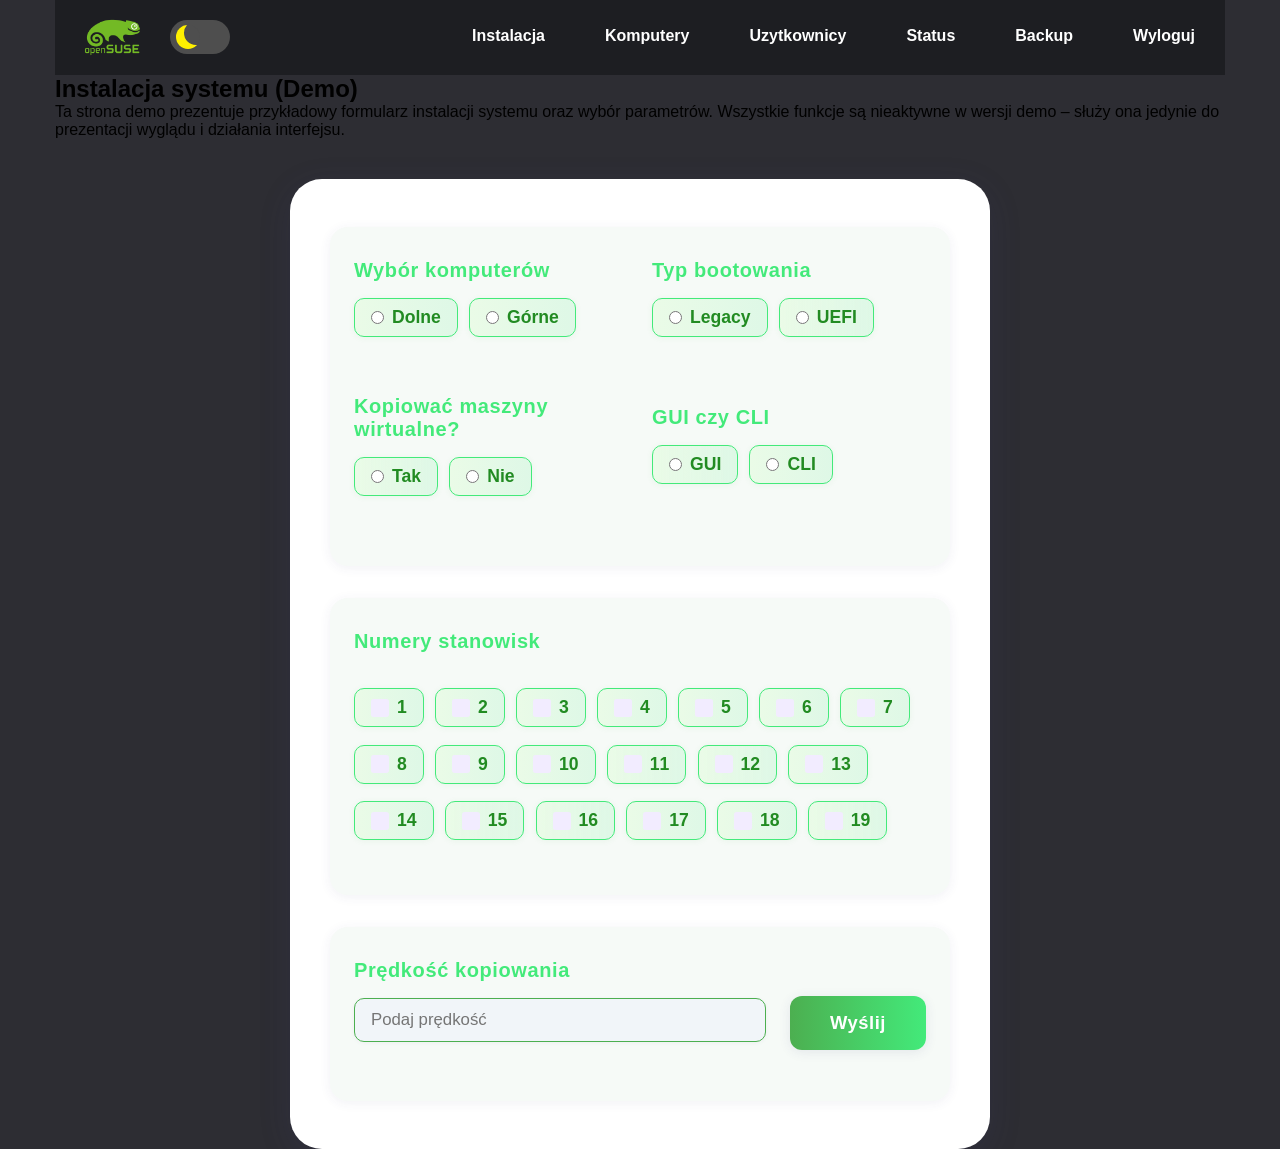
<file: index.html>
<!DOCTYPE html>
<html lang="en">
<head>
  <meta charset="UTF-8">
  <meta http-equiv="X-UA-Compatible" content="IE=edge">
  <meta name="viewport" content="width=device-width, initial-scale=1.0">
  <link rel="stylesheet" href="css/style3.css">
  <link rel="stylesheet" href="css/style_install_demo.css">
  <script src="script_demo.js"></script>
  <title>Demo Instalacja</title>
</head>
<body class="container">
  <header class="header">
    <a href="#" class="logo"><img src="image/logo.png" alt="Logo strony"></a>
    <label class="switch">
      <input type="checkbox" id="dark-mode-switch" onclick="switchTheme(event)" />
      <span class="slider"></span>
    </label>
    <input class="menu-btn" type="checkbox" id="menu-btn" />
    <label class="menu-icon" for="menu-btn"><span class="navicon"></span></label>
    <ul class="menu">
      <li><a href="install_demo.html">Instalacja</a></li>
      <li><a href="computers_demo.html">Komputery</a></li>
      <li><a href="users_demo.html">Uzytkownicy</a></li>
      <li><a href="status_demo.html">Status</a></li>
      <li><a onclick="showBackup()" href="#">Backup</a></li>
      <li><a href="#" >Wyloguj</a></li>
    </ul>
  </header>
  <h2>Instalacja systemu (Demo)</h2>
  <p>Ta strona demo prezentuje przykładowy formularz instalacji systemu oraz wybór parametrów. Wszystkie funkcje są nieaktywne w wersji demo – służy ona jedynie do prezentacji wyglądu i działania interfejsu.</p>
  <form id="form" name="input" action="#" method="post">
    <div class="form-section">
      <div class="form-row">
        <div style="flex:1;">
          <div class="form-section-title">Wybór komputerów</div>
          <div class="checkbox-group">
            <label><input type="radio" name="komp" value="dol"> Dolne</label>
            <label><input type="radio" name="komp" value="gora"> Górne</label>
          </div>
        </div>
        <div style="flex:1;">
          <div class="form-section-title">Typ bootowania</div>
          <div class="checkbox-group">
            <label><input type="radio" name="boot" value="legacy"> Legacy</label>
            <label><input type="radio" name="boot" value="UEFI"> UEFI</label>
          </div>
        </div>
      </div>
      <div class="form-row">
        <div style="flex:1;">
          <div class="form-section-title">Kopiować maszyny wirtualne?</div>
          <div class="checkbox-group">
            <label><input type="radio" name="vm" value="tak"> Tak</label>
            <label><input type="radio" name="vm" value="nie"> Nie</label>
          </div>
        </div>
        <div style="flex:1;">
          <div class="form-section-title">GUI czy CLI</div>
          <div class="checkbox-group">
            <label><input type="radio" name="Enviroment" value="GUI"> GUI</label>
            <label><input type="radio" name="Enviroment" value="CLI"> CLI</label>
          </div>
        </div>
      </div>
    </div>
    <div class="form-section">
      <div class="form-section-title">Numery stanowisk</div>
      <div class="checkbox-group">
        <label><input type="checkbox" name="workplace[]" value="1"> 1</label>
        <label><input type="checkbox" name="workplace[]" value="2"> 2</label>
        <label><input type="checkbox" name="workplace[]" value="3"> 3</label>
        <label><input type="checkbox" name="workplace[]" value="4"> 4</label>
        <label><input type="checkbox" name="workplace[]" value="5"> 5</label>
        <label><input type="checkbox" name="workplace[]" value="6"> 6</label>
        <label><input type="checkbox" name="workplace[]" value="7"> 7</label>
        <label><input type="checkbox" name="workplace[]" value="8"> 8</label>
        <label><input type="checkbox" name="workplace[]" value="9"> 9</label>
        <label><input type="checkbox" name="workplace[]" value="10"> 10</label>
        <label><input type="checkbox" name="workplace[]" value="11"> 11</label>
        <label><input type="checkbox" name="workplace[]" value="12"> 12</label>
        <label><input type="checkbox" name="workplace[]" value="13"> 13</label>
        <label><input type="checkbox" name="workplace[]" value="14"> 14</label>
        <label><input type="checkbox" name="workplace[]" value="15"> 15</label>
        <label><input type="checkbox" name="workplace[]" value="16"> 16</label>
        <label><input type="checkbox" name="workplace[]" value="17"> 17</label>
        <label><input type="checkbox" name="workplace[]" value="18"> 18</label>
        <label><input type="checkbox" name="workplace[]" value="19"> 19</label>

      </div>
    </div>
    <div class="form-section">
      <div class="form-row">
        <div style="flex:1;">
          <div class="form-section-title">Prędkość kopiowania</div>
          <input class="speed-input" id="speed" type="number" name="speed" value="" placeholder="Podaj prędkość">
        </div>
        <div class="form-actions">
          <button id="send" type="submit" name="wyslij">
            Wyślij
          </button>
        </div>
      </div>
    </div>
  </form>
  <section class="showBackup" id="showBackup" style="display:none;">
    <form method="post" action="#">
      <div class="center">
        <label>Backup</label><br>
        <input type="submit" name="Backup" value="Zrób Backup">
        <a class="alertB" onclick="hideBackup()">Anuluj</a>
      </div>
    </form>
  </section>
</body>
</html>
</file>
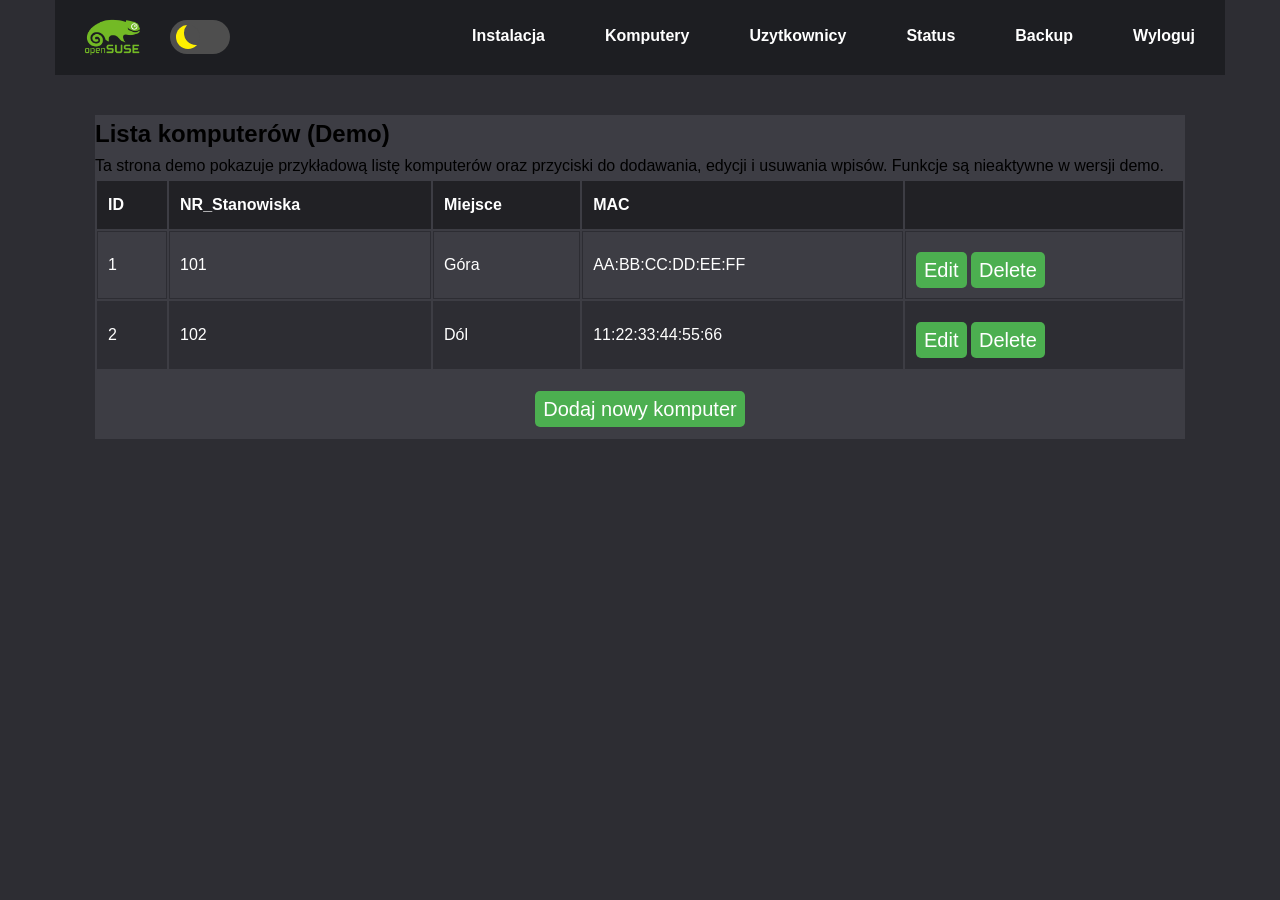
<file: computers_demo.html>
<!DOCTYPE html>
<html lang="en">
<head>
  <meta charset="UTF-8">
  <meta http-equiv="X-UA-Compatible" content="IE=edge">
  <meta name="viewport" content="width=device-width, initial-scale=1.0">
  <link rel="stylesheet" href="css/style3.css">
  <script src="script_demo.js"></script>
  <title>Demo Komputery</title>
</head>
<body class="container">
  <header class="header">
    <a href="#" class="logo"><img src="image/logo.png" alt="Logo strony"></a>
    <label class="switch">
      <input type="checkbox" id="dark-mode-switch" onclick="switchTheme(event)" />
      <span class="slider"></span>
    </label>
    <input class="menu-btn" type="checkbox" id="menu-btn" />
    <label class="menu-icon" for="menu-btn"><span class="navicon"></span></label>
    <ul class="menu">
      <li><a href="install_demo.html">Instalacja</a></li>
      <li><a href="computers_demo.html">Komputery</a></li>
      <li><a href="users_demo.html">Uzytkownicy</a></li>
      <li><a href="status_demo.html">Status</a></li>
      <li><a onclick="showBackup()" href="#">Backup</a></li>
      <li><a href="#" >Wyloguj</a></li>
    </ul>
  </header>
  <main class="main">
    <h2>Lista komputerów (Demo)</h2>
    <p>Ta strona demo pokazuje przykładową listę komputerów oraz przyciski do dodawania, edycji i usuwania wpisów. Funkcje są nieaktywne w wersji demo.</p>
    <table>
      <thead>
        <tr>
          <th>ID</th>
          <th>NR_Stanowiska</th>
          <th>Miejsce</th>
          <th>MAC</th>
          <th></th>
        </tr>
      </thead>
      <tfoot>
        <tr><th colspan='5'>
          <button class='button' type='button' onclick="showAdd()">Dodaj nowy komputer</button>
        </th></tr>
      </tfoot>
      <tbody>
        <tr>
          <td data-title='ID'>1</td>
          <td data-title='NR_Stanowiska'>101</td>
          <td data-title='Miejsce'>Góra</td>
          <td data-title='MAC'>AA:BB:CC:DD:EE:FF</td>
          <td class='select'>
            <button class='button' onclick="showEdit()">Edit</button>
            <button class='button' onclick="showDell()">Delete</button>
          </td>
        </tr>
        <tr>
          <td data-title='ID'>2</td>
          <td data-title='NR_Stanowiska'>102</td>
          <td data-title='Miejsce'>Dól</td>
          <td data-title='MAC'>11:22:33:44:55:66</td>
          <td class='select'>
            <button class='button' onclick="showEdit()">Edit</button>
            <button class='button' onclick="showDell()">Delete</button>
          </td>
        </tr>
      </tbody>
    </table>
  </main>

  <section class="adduser" id="showAdd" style="display:none;">
    <form method="post" action="#">
      <div class="center">
        <label>Miejsce:</label>
        <select name="wybor" class="selectop">
          <option value="gora">Góra</option>
          <option value="dol">Dól</option>
        </select>
      </div>
      <div class="center">
        <label>Numer Stanowiska:</label>
        <input type="text" name="nr_stanowiska" class="form-control" required>
      </div>
      <div class="center">
        <label>MAC:</label>
        <input type="text" name="MAC" class="form-control" required>
      </div>
      <div class="center">
        <input type="submit" class="btn btn-primary" value="Dodaj adres MAC">
        <a class="alertB" onclick="hideAdd()">Anuluj</a>
      </div>
    </form>
  </section>

  <section class="edituser" id="showEdit" style="display:none;">
    <form method="post" action="#">
      <div class="center">
        <label>Miejsce</label>
        <select name="wybor" class="selectop">
          <option value="gora">Góra</option>
          <option value="dol">Dól</option>
        </select>
      </div>
      <div class="center">
        <label>Wprowadź numer stanowiska: </label><br>
        <input type="text" name="computer" required><br>
      </div>
      <div class="center">
        <label>Wprowadź nowy adres MAC: </label><br>
        <input type="text" name="MAC">
        <input type="submit" name="update" value="Zmień MAC">
      </div>
      <div class="center">
        <a class="alertB" onclick="hideEdit()">Anuluj</a>
      </div>
    </form>
  </section>

  <section class="delluser" id="showDell" style="display:none;">
    <form method="post" action="#">
      <div class="center">
        <label>Miejsce</label>
        <select name="wybor" class="selectop">
          <option value="gora">Góra</option>
          <option value="dol">Dól</option>
        </select>
        <label>Które stanowisko chcesz usunąć: </label><br>
        <input type="text" name="MAC" required>
        <input type="submit" name="usun" value="Usuń MAC">
        <a class="alertB" onclick="hideDell()">Anuluj</a>
      </div>
    </form>
  </section>

  <section class="showBackup" id="showBackup" style="display:none;">
    <form method="post" action="#">
      <div class="center">
        <label>Backup</label><br>
        <input type="submit" name="Backup" value="Zrób Backup">
        <a class="alertB" onclick="hideBackup()">Anuluj</a>
      </div>
    </form>
  </section>
  </main>
</body>
</html>
</file>
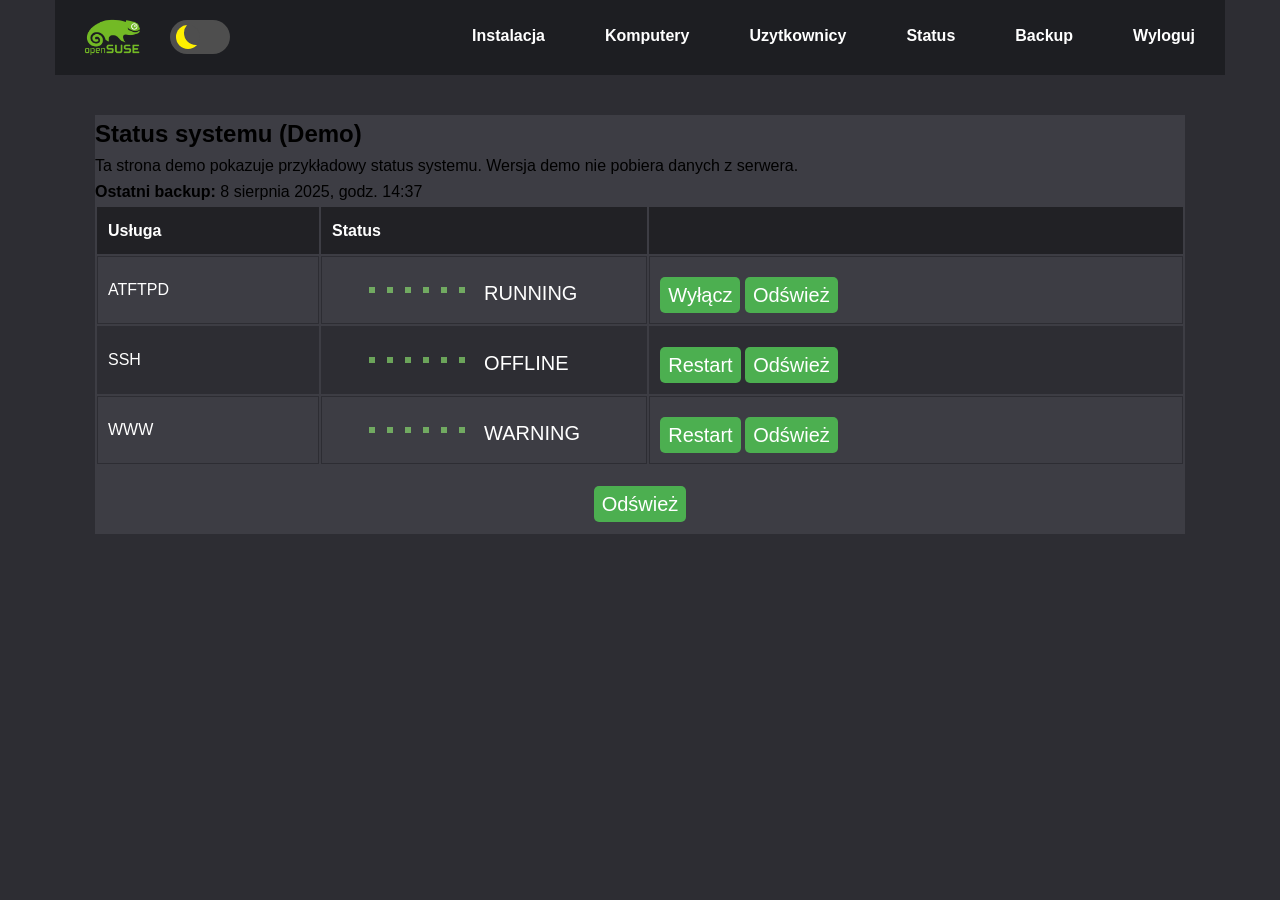
<file: status_demo.html>
<!DOCTYPE html>
<html lang="en">
<head>
  <meta charset="UTF-8">
  <meta http-equiv="X-UA-Compatible" content="IE=edge">
  <meta name="viewport" content="width=device-width, initial-scale=1.0">
  <link rel="stylesheet" href="css/style3.css">
  <script src="script_demo.js"></script>
  <title>Demo Status</title>
</head>
<body class="container">
  <header class="header">
    <a href="#" class="logo"><img src="image/logo.png" alt="Logo strony"></a>
    <label class="switch">
      <input type="checkbox" id="dark-mode-switch" onclick="switchTheme(event)" />
      <span class="slider"></span>
    </label>
    <input class="menu-btn" type="checkbox" id="menu-btn" />
    <label class="menu-icon" for="menu-btn"><span class="navicon"></span></label>
    <ul class="menu">
      <li><a href="install_demo.html">Instalacja</a></li>
      <li><a href="computers_demo.html">Komputery</a></li>
      <li><a href="users_demo.html">Uzytkownicy</a></li>
      <li><a href="status_demo.html">Status</a></li>
      <li><a onclick="showBackup()" href="#">Backup</a></li>
      <li><a href="#" >Wyloguj</a></li>
    </ul>
  </header>
  <main class="main">
    <h2>Status systemu (Demo)</h2>
    <p>Ta strona demo pokazuje przykładowy status systemu. Wersja demo nie pobiera danych z serwera.</p>
    <p><strong>Ostatni backup:</strong> 8 sierpnia 2025, godz. 14:37</p>
    <table>
      <thead>
        <tr>
          <th>Usługa</th>
          <th>Status</th>
          <th></th>
        </tr>
      </thead>
      <tbody id="statusBody">
        
      </tbody>
      <tfoot>
        <tr><th colspan="3"><button class="button" onclick="refreshStatus()">Odśwież</button></th></tr>
      </tfoot>
    </table>
  </main>
  <section class="showBackup" id="showBackup" style="display:none;">
    <form method="post" action="#">
      <div class="center">
        <label>Backup</label><br>
        <input type="submit" name="Backup" value="Zrób Backup">
        <a class="alertB" onclick="hideBackup()">Anuluj</a>
      </div>
    </form>
  </section>
</body>
</html>
</file>
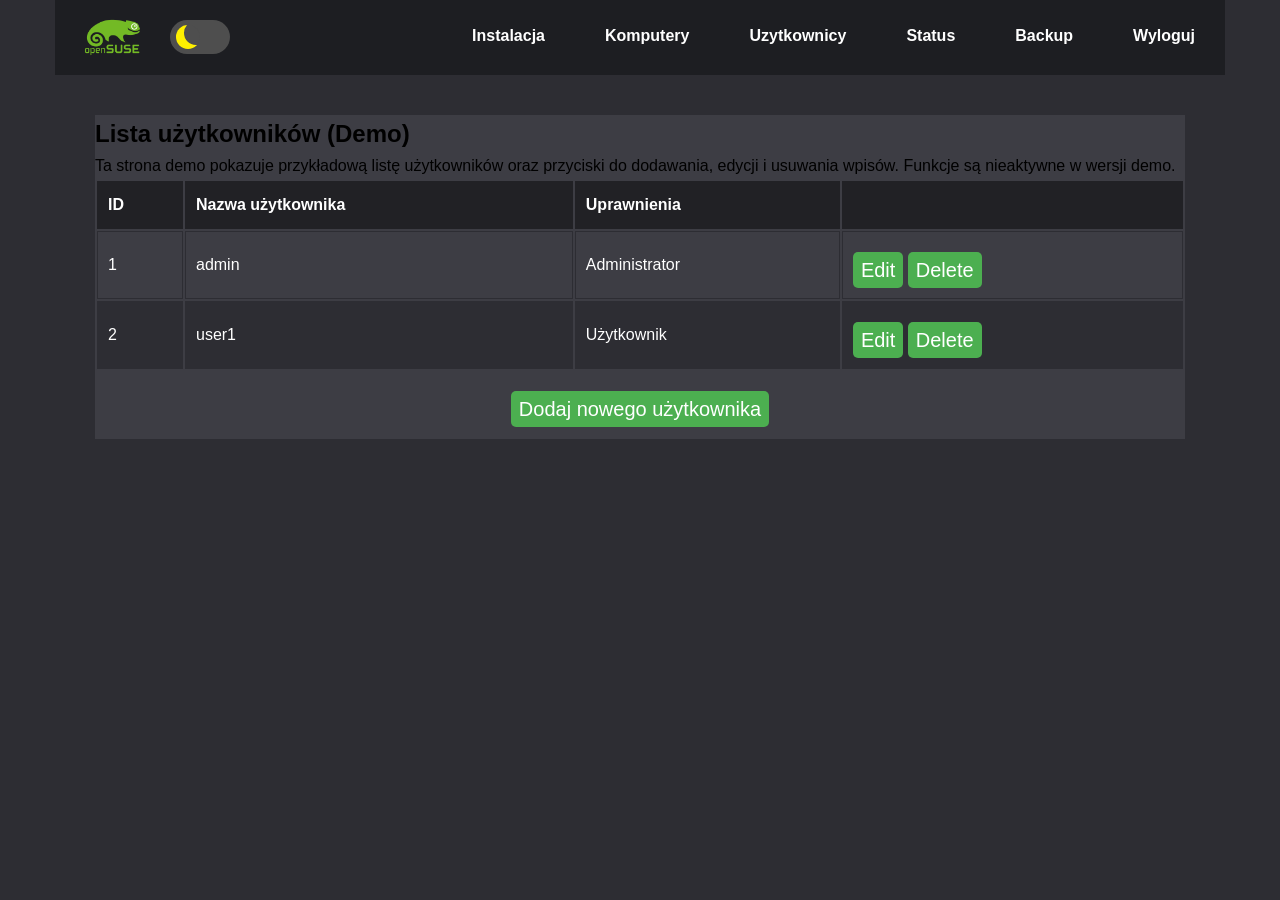
<file: users_demo.html>
<!DOCTYPE html>
<html lang="en">
<head>
  <meta charset="UTF-8">
  <meta http-equiv="X-UA-Compatible" content="IE=edge">
  <meta name="viewport" content="width=device-width, initial-scale=1.0">
  <link rel="stylesheet" href="css/style3.css">
  <script src="script_demo.js"></script>
  <title>Demo Użytkownicy</title>
</head>
<body class="container">
  <header class="header">
    <a href="#" class="logo"><img src="image/logo.png" alt="Logo strony"></a>
    <label class="switch">
      <input type="checkbox" id="dark-mode-switch" onclick="switchTheme(event)" />
      <span class="slider"></span>
    </label>
    <input class="menu-btn" type="checkbox" id="menu-btn" />
    <label class="menu-icon" for="menu-btn"><span class="navicon"></span></label>
    <ul class="menu">
      <li><a href="install_demo.html">Instalacja</a></li>
      <li><a href="computers_demo.html">Komputery</a></li>
      <li><a href="users_demo.html">Uzytkownicy</a></li>
      <li><a href="status_demo.html">Status</a></li>
      <li><a onclick="showBackup()" href="#">Backup</a></li>
      <li><a href="#" >Wyloguj</a></li>
    </ul>
  </header>
  <main class="main">
    <h2>Lista użytkowników (Demo)</h2>
     <p>Ta strona demo pokazuje przykładową listę użytkowników oraz przyciski do dodawania, edycji i usuwania wpisów. Funkcje są nieaktywne w wersji demo.</p>
    <table>
      <thead>
        <tr>
          <th>ID</th>
          <th>Nazwa użytkownika</th>
          <th>Uprawnienia</th>
          <th></th>
        </tr>
      </thead>
      <tfoot>
        <tr><th colspan='4'>
          <button class='button' type='button' onclick="showAddUser()">Dodaj nowego użytkownika</button>
        </th></tr>
      </tfoot>
      <tbody>
        <tr>
          <td data-title='ID'>1</td>
          <td data-title='Nazwa użytkownika'>admin</td>
          <td data-title='Uprawnienia'>Administrator</td>
          <td class='select'>
            <button class='button' onclick="showEditUser()">Edit</button>
            <button class='button' onclick="showDellUser()">Delete</button>
          </td>
        </tr>
        <tr>
          <td data-title='ID'>2</td>
          <td data-title='Nazwa użytkownika'>user1</td>
          <td data-title='Uprawnienia'>Użytkownik</td>
          <td class='select'>
            <button class='button' onclick="showEditUser()">Edit</button>
            <button class='button' onclick="showDellUser()">Delete</button>
          </td>
        </tr>
      </tbody>
    </table>
  </main>

  <section class="adduser" id="showAddUser" style="display:none;">
    <form method="post" action="#">
      <div class="center">
        <label><h2>Tworzenie użytkownika</h2>
        <p>Podaj dane aby zarejestrować użytkownika.</p></label>
      </div>
      <div class="center">
        <label>Imię</label>
        <input type="text" name="name" class="form-control" required>
      </div>
      <div class="center">
        <label>Nazwisko</label>
        <input type="text" name="surname" class="form-control" required>
      </div>
      <div class="center">
        <label>Nazwa użytkownika</label>
        <input type="text" name="username" class="form-control" required>
      </div>
      <div class="center">
        <label>Hasło</label>
        <input type="password" name="password" class="form-control" required>
      </div>
      <div class="center">
        <label>Potwierdź hasło</label>
        <input type="password" name="confirm_password" class="form-control" required>
      </div>
      <div class="center">
        <input type="submit" class="btn btn-primary" value="Zarejestruj się">
        <a class="alertB" onclick="hideAddUser()">Anuluj</a>
      </div>
    </form>
  </section>

  <section class="edituser" id="showEditUser" style="display:none;">
    <form method="post" action="#">
      <div class="center">
        <label>Wprowadź nazwę użytkownika:</label><br>
        <input type="text" name="username" required><br>
      </div>
      <div class="center">
        <label>Wprowadź nowe hasło:</label><br>
        <input type="password" name="password">
        <input type="submit" name="update" value="Zmień hasło" required>
      </div>
      <div class="center">
        <a class="alertB" onclick="hideEditUser()">Anuluj</a>
      </div>
    </form>
  </section>

  <section class="delluser" id="showDellUser" style="display:none;">
    <form method="post" action="#">
      <div class="center">
        <label>Którego użytkownika chcesz usunąć:</label><br>
        <input type="text" name="delete" required>
        <input type="submit" name="usun" value="Usuń">
        <a class="alertB" onclick="hideDellUser()">Anuluj</a>
      </div>
    </form>
  </section>

  <section class="showBackup" id="showBackup" style="display:none;">
    <form method="post" action="#">
      <div class="center">
        <label>Backup</label><br>
        <input type="submit" name="Backup" value="Zrób Backup">
        <a class="alertB" onclick="hideBackup()">Anuluj</a>
      </div>
    </form>
  </section>

</body>
</html>
</file>
<file: css/style3.css>
*{
  margin: 0;
  padding: 0;
  box-sizing: border-box;
  --buttonsubmit: #4CAF50;
  --buttonsubmithover: #409244;
  --headtextcolor: #fff;
/* te do ustalenia */
  --columncolor2: #b6b6b6;
  --tdtext: #7a91aa;
}

:root {
  --headerbackground: #1d1e22;
  --background: #2d2d33;
  --textcolor: #fff;
  --tabelback: #3d3d44;
  --tabelback2: #2d2d33;
  --theadback: #212125;
  --tdborder: #2d2d33;
  --colorlight: #4b4949;
  --columncolor: rgb(0, 0, 110);
}

/* nie dark tylko light ale neich tak zostanie xD */
html[data-theme="dark"] {
  --headerbackground: #2e3036;
  --background: #e7e5e5;
  --textcolor: #000;
  --tabelback: #EEEEEE;
  --tabelback2: #d1d1d1;
  --theadback: #b9b9b9;
  --tdborder: #d1d1d1;
  --colorlight: #f2f2f2;
  --columncolor: #b3b3b3;
}


/* #23242a */
body{
  justify-content: center;
  min-height: 100vh;
  max-height: 1200px;
  margin-top: 0px;
  font-family: Arial;
} 

.container {
  background-color: var(--background);
  margin-right: auto;
  margin-left: auto;
  overflow: hidden;
}

h4{
  margin-top: 0px;
  margin-bottom: 10px;
}
a {
  color: var(--headtextcolor);
}

/* header */
.header {
  background-color: var(--headerbackground);
  position: sticky;
  width: 100%;
  clear: both;
  height: 75px;
  z-index: 3;
}

header img {
  height: 75px;
  }
.header ul {
  margin: 0;
  padding: 0;
  list-style: none;
  overflow: hidden;
  background-color: var(--headerbackground);
}

.header li a {
  display: block;
  padding: 15px 20px;
  text-decoration: none;
  font-family: arial;
  font-weight: bold;
}

.header li a:hover,
.header .menu-btn:hover {
  background-color: #f4f4f4;
  color: var(--headerbackground);
}

.header .logo {
  display: block;
  float: left;
  font-size: 2em;
  height: 75px;
  padding: 0px 20px 0 20px;
  text-decoration: none;
}

/* menu */

.header .menu {
  position: sticky;
  clear: both;
  max-height: 0;
  transition: max-height .2s ease-out;
  margin-top: 7px;
  /* float: right; */
/* float right jesli chcemy przesuwany */
text-align: right;

}

/* menu icon */

.header .menu-icon {
  cursor: pointer;
  display: inline-block;
  float: right;
  padding: 28px 20px;
  position: relative;
  user-select: none;
}

.header .menu-icon .navicon {
  background: var(--headtextcolor);
  display: block;
  height: 2px;
  position: relative;
  transition: background .2s ease-out;
  width: 18px;
}

.header .menu-icon .navicon:before,
.header .menu-icon .navicon:after {
  background: var(--headtextcolor);
  content: '';
  display: block;
  height: 100%;
  position: absolute;
  transition: all .2s ease-out;
  width: 100%;
}

.header .menu-icon .navicon:before {
  top: 5px;
}

.header .menu-icon .navicon:after {
  top: -5px;
}

/* menu btn */

.header .menu-btn {
  display: none;
}

.header .menu-btn:checked ~ .menu {
  max-height: 240px;
}

.header .menu-btn:checked ~ .menu-icon .navicon {
  background: transparent;
}

.header .menu-btn:checked ~ .menu-icon .navicon:before {
  transform: rotate(-45deg);
}

.header .menu-btn:checked ~ .menu-icon .navicon:after {
  transform: rotate(45deg);
}

.header .menu-btn:checked ~ .menu-icon:not(.steps) .navicon:before,
.header .menu-btn:checked ~ .menu-icon:not(.steps) .navicon:after {
  top: 0;
}

 
  a.active {
  color: var(--textcolor);
  cursor: default;
  }
  
  .logout {
    width: auto !important;
    background-color: rgba(0, 0, 0, 0.0) !important;
    color: inherit !important; 
    outline: none;
    font-size: 16px !important;
    font-family: arial ;
    font-weight: bold;
    cursor: pointer !important; 
    padding: 0 !important;
    margin-top: -8px;
  }

  /* .logout:hover {
    color: var(--headerbackground) !important; 
  } */

input.logout {
  height: 18px !important;
  margin: 0 !important;
}

/* 48em = 768px */

@media (min-width: 960px) {
  .header li {
    float: left;
  }
  .header li a {
    padding: 20px 30px;
  }
  .header .menu {
    clear: none;
    float: right;
    max-height: none;
  }
  .header .menu-icon {
    display: none;
  }
}

/* main */
.main-container {
  display: flex;
  justify-content: center;
  margin-top: 20px;
  clear: both;
  height: auto;
}

.left-column, .right-column {
  width: 250px;
  color: var(--textcolor);
  margin-bottom: 10px;
  text-align: center;
  font-size: 20px;

}

.right-column {
  margin-left: 10px; 
  padding: 20px;
  border-radius: 20px;
  background-color: var(--columncolor);
  font-size: 20px;
}

.main-container input {
  margin-right: 5px;
}


.sub-box1, .sub-box2, .sub-box3, .sub-box4 {
  width: 100%;
  padding: 20px;
  margin-bottom: 10px;
  border-radius: 20px;
  background-color: var(--columncolor);
}

.sub-box4 {
  margin-bottom: 0px;
}

.center {
  text-align: center;
}

.blue-btn {
  width: auto;
  padding: 10px 20px;
  background-color: var(--columncolor);
  color: var(--textcolor);
  border-radius: 10px;
  border: none;
  font-size: 26px;
  display: inline-block; 
}

.blue-btn h4{
  margin-bottom: 0px;
  }

.blue-btn #send{
  font-size: 20px;
  }
.cos {
  display: grid;
  place-items: center;
  }

button {
  /* font-family: inherit; */
  font-size: 20px;
  background: var(--columncolor);
  color: var(--textcolor);
  padding: 0.7em 1em;
  padding-left: 0.9em;
  margin-top: 10px;
  display: flex;
  border: none;
  border-radius: 16px;
  overflow: hidden;
  /* transition: all 0.2s; */
}
.speed-input {
  border: none;
  padding: 7px;
  border-radius: 10px;
  background: var(--headtextcolor);
  color: #000;
  outline: none;
  transition: 0.3s;
  font-size: 14px;
  }

button span {
  display: block;
  margin-left: 0.3em;
  /* transition: all 0.3s ease-in-out; */
}
button svg {
  display: block;
  transform-origin: center center;
  transition: transform 0.3s ease-in-out;
}
button:hover .svg-wrapper {
  animation: fly-1 0.6s ease-in-out infinite alternate;
}
button:hover svg {
  transform: translateX(1.2em) rotate(45deg) scale(1.1);
}
button:hover span {
  transform: translateX(5em);
}

@keyframes fly-1 {
  from {
    transform: translateY(0.1em);
  }
  to {
    transform: translateY(-0.1em);
  }
}
#alert, .alertB {
  position: fixed;
  top: 13%;
  left: 50%;
  transform: translate(-50%, -50%);
  background-color: red;
  color: white;
  font-weight: bold;
  padding: 20px;
  text-align: center;
  z-index: 1;
  border-radius: 5px;
  display: none;
  font-size: 26px;
}

.alertB {
  color: red;
  font-weight: bold;
  text-align: center;
  z-index: 1;
  display: contents;
  font-size: 16px;
  cursor: pointer;
}

/* tabele */
main.main {
  background-color: var(--tabelback);
  line-height: 1.6;
  -webkit-font-smoothing: antialiased;
  font-family: "Lato", sans-serif;
  margin: 40px;
  max-width: 1840px;
  position: relative;
}

table {
  display: block;
}

tr,
td,
tbody,
tfoot {
  display: block;
}

thead {
  display: none;
}

tr {
  padding-bottom: 10px;
}

td {
  padding: 10px 10px 0;
  text-align: center;
  color: var(--textcolor);
}

td:before {
  content: attr(data-title);
  color: var(--tdtext);
  text-transform: uppercase;
  font-size: 1.4rem;
  padding-right: 10px;
  display: block;
}

table {
  width: 100%;
}

th {
  text-align: left;
  font-weight: 700;
}

thead th {
  background-color: var(--theadback);
  color: var(--textcolor);
  border: 1px solid var(--theadback);
}

tfoot th {
  display: block;
  padding: 10px;
  text-align: center;
  color: #b8c4d2;
}

.button {
  line-height: 1;
  display: inline-block;
  border: none;
  text-decoration: none;
  border-radius: 5px;
  color: var(--headtextcolor);
  padding: 8px;
  background-color: var(--buttonsubmit);
}

.select {
  padding-bottom: 20px;
  border-bottom: 1px solid var(--tdborder);
}

.select:before {
  display: none;
}



@media (min-width: 460px) {
  td {
    text-align: left;
  }

  td:before {
    display: inline-block;
    text-align: right;
    width: 140px;
  }

  .select {
    padding-left: 160px;
  }
}

@media (min-width: 720px) {
  table {
    display: table;
  }

  tr {
    display: table-row;
  }

  td,
  th {
    display: table-cell;
  }

  tbody {
    display: table-row-group;
  }

  thead {
    display: table-header-group;
  }

  tfoot {
    display: table-footer-group;
  }

  td {
    border: 1px solid var(--tdborder);
  }

  td:before {
    display: none;
  }

  td,
  th {
    padding: 10px;
  }

  tr:nth-child(2n + 2) td {
    background-color: var(--tabelback2);
  }

  tfoot th {
    display: table-cell;
  }

  .select {
    padding: 10px;
  }
}

.adduser, .edituser, .delluser, .showBackup {
  position: absolute;
  top: 50%;
  left: 50%;
  transform: translate(-50%, -50%);
  background-color: var(--colorlight);
  padding: 20px;
  box-shadow: 0px 0px 10px #888888;
  border-radius: 10px;
  display: none;
}

label {
  color: var(--textcolor);
}

.center {
  text-align: center;
}

input[type="text"], input[type="password"], input[type="MAC"] {
  width: 100%;
  padding: 12px 20px;
  margin: 8px 0;
  box-sizing: border-box;
  border: 2px solid #ccc;
  border-radius: 4px;
  /* font-size: 16px; */
}

input[type="submit"] {
  width: 100%;
  background-color: var(--buttonsubmit);
  color: var(--textcolor);
  padding: 14px 20px;
  margin: 8px 0;
  border: none;
  border-radius: 4px;
  cursor: pointer;
}

input[type="submit"]:hover,
.button:hover,
.button:focus {
  background-color: var(--buttonsubmithover);
  cursor: pointer;
}

.has-error {
  color: red;
}

/* nowy select option */
.selectop {
  width: 100%;
  padding: 12px 20px;
  margin: 8px 0;
  box-sizing: border-box;
  border: 2px solid #ccc;
  border-radius: 4px;
  background: var(--headtextcolor);
}




/* nowe chechbox */

.number_checkbox {
  margin-top: 2px;
  
}

 input[type="checkbox"] {
  height: 0.9rem;
  width: 0.9rem;
  display: inline-block;
  appearance: none;
  position: relative;
  background-color: #F2ECFF;
  border-radius: 15%;
  cursor: pointer;
  overflow: hidden;
 }
 
 input[type="checkbox"]::after {
  content: '';
  display: block;
  height: 0.5rem;
  width: .2rem;
  border-bottom: .16rem solid #a0ffe7;
  border-right: .16rem solid #a0ffe7;
  opacity: 0;
  transform: rotate(45deg) translate(-50%, -50%);
  position: absolute;
  top: 45%;
  left: 21%;
  transition: .25s ease;
 }
 
 input[type="checkbox"]::before {
  content: '';
  display: block;
  height: 0;
  width: 0;
  background-color: #00C896;
  border-radius: 50%;
  opacity: .5;
  transform: translate(-50%, -50%);
  position: absolute;
  top: 50%;
  left: 50%;
  transition: .3s ease;
 }
 
 input[type="checkbox"]:checked::before {
  height: 130%;
  width: 130%;
  opacity: 100%;
 }
 
 input[type="checkbox"]:checked::after {
  opacity: 100%;
 }
 


 /*dark/light mode*/
 /* The switch - the box around the slider */
 .switch {
  font-size: 17px;
  position: relative;
  display: inline-block;
  width: 3.5em;
  height: 2em;
  margin-top: 20px;
  
}

/* Hide default HTML checkbox */
.switch input {
  opacity: 0;
  width: 0;
  height: 0;
}

/* The slider */
.slider {
  --background2: #4e4e4e;
  position: absolute;
  cursor: pointer;
  top: 0;
  left: 0;
  right: 0;
  bottom: 0;
  background-color: var(--background2);
  transition: .5s;
  border-radius: 30px;
}

.slider:before {
  position: absolute;
  content: "";
  height: 1.4em;
  width: 1.4em;
  border-radius: 50%;
  left: 10%;
  bottom: 15%;
  box-shadow: inset 8px -4px 0px 0px #fff000;
  background: var(--background2);
  transition: .3s;
}

input:checked + .slider {
  background-color: #8b8b8b;
}

input:checked + .slider:before {
  transform: translateX(100%);
  box-shadow: inset 15px -4px 0px 15px #fff000;
} 

/* status monitor */
@import url(https://fonts.googleapis.com/css?family=Lato:100,400);

.box{
  width: 100px;
  position: relative;
  left: calc(50% - 125px);
  top: calc(50% - 100px);
  left: -webkit-calc(50% - 125px);
  top: -webkit-calc(50% - 100px);
}

.box span{
  font-family: 'Lato', sans-serif;
  font-weight: 300;
  font-size: 20px;
  position: absolute;
}

.box span:nth-child(2){
  top: 2px;
  left: 125px;
}

.box span:nth-child(7){
  top: 85px;
  left: 125px;
}

.box span:nth-child(12){
  top: 165px;
  left: 125px;
}

.server{
  width: 110px;
  height: 30px;
  background: inherit;
  /* background: #3a3a3a; */
  border-radius: 1px;
}

.server ul{
  margin: 0;
  padding: 0;
  list-style: none;
}

.server:first-child ul li{
  width: 6px;
  height: 6px;
  float: left;
  margin-left: 10px;
  margin-top: 12px;
  background: rgba(149,244,118,0.6);
}

.server ul li:first-child{
  -webkit-animation: pattern1 0.14s linear infinite;
}
.server ul li:nth-child(2){
  -webkit-animation: pattern1 0.14s 0.10s linear infinite;
}
.server ul li:nth-child(3){
  -webkit-animation: pattern1 0.14s 0.08s linear infinite;
}
.server ul li:nth-child(4){
  -webkit-animation: pattern1 0.14s 0.06s linear infinite;
}
.server ul li:nth-child(5){
  -webkit-animation: pattern1 0.14s 0.04s linear infinite;
}
.server ul li:last-child{
  -webkit-animation: pattern1 0.14s 0.02s linear infinite;
}

@-webkit-keyframes pattern1{
  0%{
    background: rgba(149,244,118,0.6);
  }
  100%{
    background: rgba(149,244,118,1);
  }
}

.error ul li{
  width: 6px;
  height: 6px;
  float: left;
  margin-left: 10px;
  margin-top: 12px;
  background: rgba(236,69,62,0.6);
}

.error ul li:first-child{
  -webkit-animation: pattern3 0.14s 0.12s linear infinite;
}
.error ul li:nth-child(2){
  -webkit-animation: pattern3 0.14s 0.10s linear infinite;
}
.error ul li:nth-child(3){
  -webkit-animation: pattern3 0.14s 0.08s linear infinite;
}
.error ul li:nth-child(4){
  -webkit-animation: pattern3 0.14s 0.06s linear infinite;
}
.error ul li:nth-child(5){
  -webkit-animation: pattern3 0.14s 0.04s linear infinite;
}
.error ul li:last-child{
  -webkit-animation: pattern3 0.14s 0.02s linear infinite;
}

@-webkit-keyframes pattern3{
  0%{
    background: rgba(236,69,62,0.6);
  }
  80%{
    background: rgba(236,69,62,0.6);
  }
  100%{
    background: rgba(236,69,62,1);
  }
}

.warning ul li{
  width: 6px;
  height: 6px;
  float: left;
  margin-left: 10px;
  margin-top: 12px;
  background: rgba(255,204,0,0.7);
}
.warning ul li:first-child{
  -webkit-animation: pattern2 0.14s 0.12s linear infinite;
}
.warning ul li:nth-child(2){
  -webkit-animation: pattern2 0.14s 0.10s linear infinite;
}
.warning ul li:nth-child(3){
  -webkit-animation: pattern2 0.14s 0.08s linear infinite;
}
.warning ul li:nth-child(4){
  -webkit-animation: pattern2 0.14s 0.06s linear infinite;
}
.warning ul li:nth-child(5){
  -webkit-animation: pattern2 0.14s 0.04s linear infinite;
}
.warning ul li:last-child{
  -webkit-animation: pattern2 0.14s 0.02s linear infinite;
}
@-webkit-keyframes pattern2{
  0%{
    background: rgba(255,204,0,0.7);
  }
  80%{
    background: rgba(255,204,0,0.7);
  }
  100%{
    background: rgba(255,204,0,1);
  }
}


/* jebane paski po boku */
@media (min-width:1200px) {
  .container {
      width: 1170px
  }
}
</file>
<file: css/style_install_demo.css>
/* Styl tylko dla formularza na stronie install_demo.html */
form#form {
  background: #fff;
  border-radius: 32px;
  box-shadow: 0 8px 32px rgba(60,60,120,0.16);
  padding: 3rem 2.5rem;
  margin: 2.5rem auto;
  max-width: 700px;
  display: flex;
  flex-direction: column;
  gap: 2rem;
  font-family: 'Segoe UI', 'Roboto', Arial, sans-serif;
}
[data-theme="light"] form#form {
  background: #23242a;
  color: #f3f3f3;
}
form#form h4 {
  color: #43ea7a;
  font-weight: 700;
  font-size: 2rem;
  margin-bottom: 1.5rem;
  letter-spacing: 0.02em;
  text-align: center;
}
form#form .form-section {
  background: #f6faf7;
  border-radius: 18px;
  padding: 2rem 1.5rem;
  margin-bottom: 0;
  box-shadow: 0 2px 12px rgba(60,60,120,0.07);
  display: flex;
  flex-direction: column;
  gap: 1.2rem;
}
[data-theme="light"] form#form .form-section {
  background: #23242a;
}
form#form label {
  font-size: 1.1rem;
  font-weight: 500;
  color: #222;
  margin-bottom: 0.4rem;
  display: block;
}
[data-theme="light"] form#form label {
  color: #f3f3f3;
}
form#form input[type="text"],
form#form input[type="password"],
form#form input[type="email"],
form#form input[type="number"],
form#form select {
  width: 100%;
  padding: 0.7rem 1rem;
  border-radius: 10px;
  border: 1.5px solid #4CAF50;
  background: #f1f5f9;
  color: #222;
  font-size: 1.05rem;
  margin-bottom: 0.7rem;
  transition: border 0.2s, box-shadow 0.2s;
  box-shadow: 0 1px 4px rgba(60,60,120,0.05);
}
[data-theme="light"] form#form input[type="text"],
[data-theme="light"] form#form input[type="password"],
[data-theme="light"] form#form input[type="email"],
[data-theme="light"] form#form input[type="number"],
[data-theme="light"] form#form select {
  background: #23242a;
  color: #f3f3f3;
  border: 1.5px solid #43ea7a;
}
form#form input:focus, form#form select:focus {
  outline: none;
  border-color: #43ea7a;
  box-shadow: 0 0 0 2px #43ea7a33;
}
form#form .checkbox-group {
  display: flex;
  flex-wrap: wrap;
  gap: 0.7rem;
  margin-bottom: 1rem;
}
form#form .checkbox-group label {
  display: flex;
  align-items: center;
  gap: 0.5rem;
  background: linear-gradient(90deg, #eafbe7 0%, #43ea7a22 100%);
  border-radius: 10px;
  padding: 0.5rem 1rem;
  font-weight: 600;
  color: #228b22;
  box-shadow: 0 1px 6px rgba(76,175,80,0.08);
  border: 1.5px solid #43ea7a;
  cursor: pointer;
  transition: background 0.2s, border 0.2s;
}
[data-theme="light"] form#form .checkbox-group label {
  background: linear-gradient(90deg, #23242a 0%, #43ea7a22 100%);
  color: #43ea7a;
  border: 1.5px solid #43ea7a;
}
form#form .checkbox-group input[type="checkbox"] {
  accent-color: #4CAF50;
  width: 18px;
  height: 18px;
}
form#form .form-actions {
  display: flex;
  justify-content: center;
  gap: 1.5rem;
  margin-top: 1.5rem;
}
form#form button, form#form input[type="submit"] {
  background: linear-gradient(90deg, #4CAF50 0%, #43ea7a 100%);
  color: #fff;
  border: none;
  border-radius: 12px;
  padding: 1rem 2.5rem;
  font-size: 1.15rem;
  font-weight: 700;
  cursor: pointer;
  box-shadow: 0 2px 12px rgba(60,60,120,0.10);
  transition: background 0.2s, transform 0.2s;
  letter-spacing: 0.03em;
}
form#form button:hover, form#form input[type="submit"]:hover {
  background: linear-gradient(90deg, #43ea7a 0%, #4CAF50 100%);
  transform: translateY(-2px) scale(1.04);
}
form#form .form-hint {
  font-size: 0.98rem;
  color: #888;
  margin-bottom: 0.5rem;
  margin-top: -0.5rem;
}
[data-theme="light"] form#form .form-hint {
  color: #aaa;
}
form#form .speed-input {
  width: 100px;
  padding: 0.5rem 0.8rem;
  border-radius: 10px;
  border: 1.5px solid #4CAF50;
  background: #f1f5f9;
  color: #222;
  font-size: 1.05rem;
  margin-bottom: 0.7rem;
  transition: border 0.2s, box-shadow 0.2s;
}
[data-theme="light"] form#form .speed-input {
  background: #23242a;
  color: #f3f3f3;
  border: 1.5px solid #43ea7a;
}
form#form .form-section-title {
  font-size: 1.25rem;
  font-weight: 700;
  color: #43ea7a;
  margin-bottom: 1rem;
  letter-spacing: 0.03em;
  /* usunięto poświatę dla lepszej czytelności */
}
form#form .form-row {
  display: flex;
  gap: 1.5rem;
  align-items: center;
  margin-bottom: 1rem;
}
@media (max-width: 600px) {
  form#form {
    padding: 1.2rem 0.5rem;
    max-width: 98vw;
  }
  form#form .form-section {
    padding: 1rem 0.3rem;
    gap: 0.7rem;
  }
  form#form .form-row {
    flex-direction: column;
    gap: 0.7rem;
    align-items: stretch;
  }
  form#form button, form#form input[type="submit"] {
    padding: 0.7rem 1.2rem;
    font-size: 1rem;
  }
}

html, body {
  height: 100%;
  min-height: 100vh;
  width: 100vw;
  overflow-x: hidden;
  overflow-y: auto;
}

.container {
  overflow: visible !important;
}
</file>
